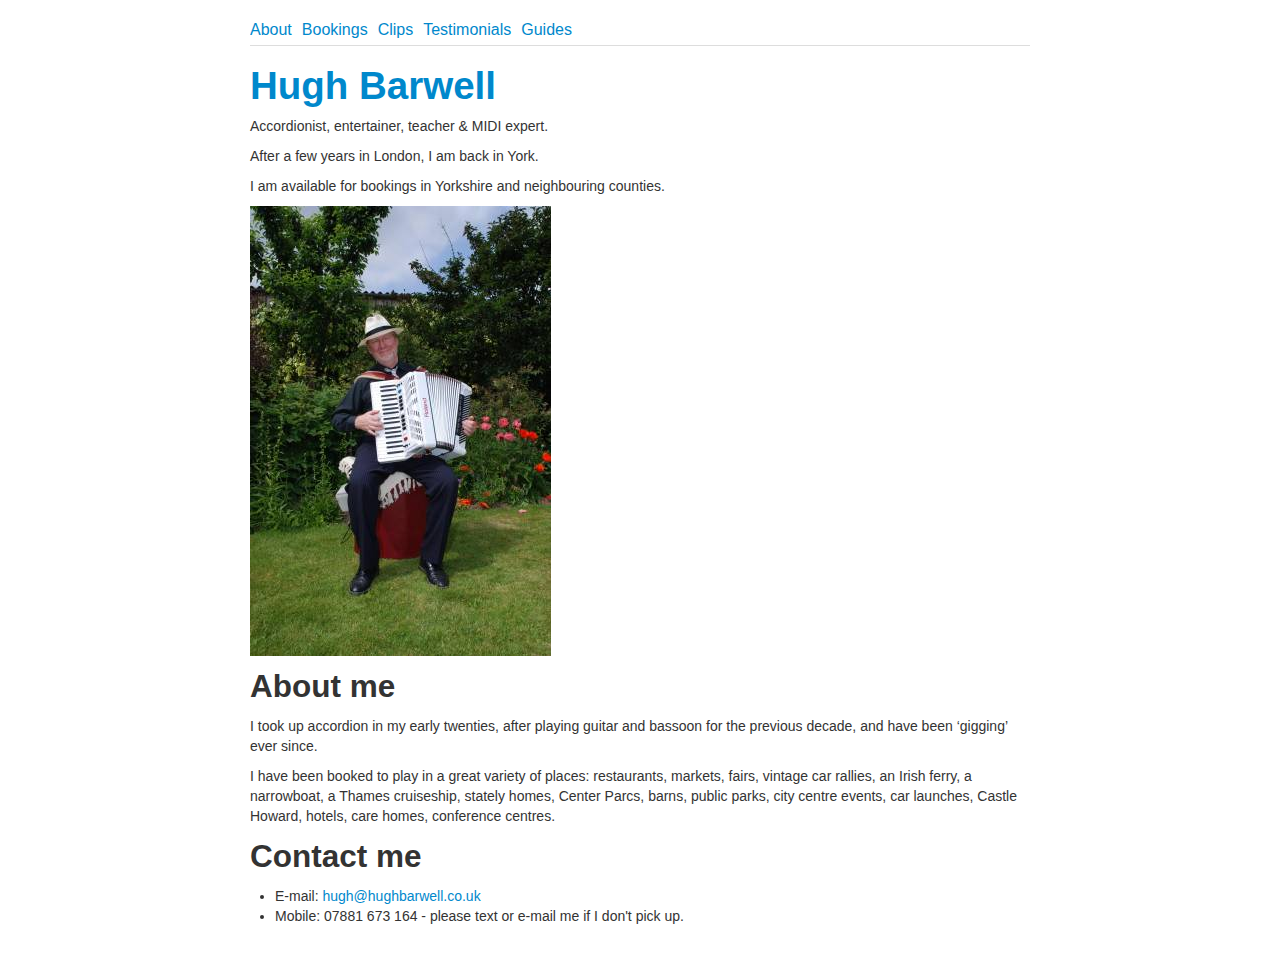
<file: index.html>
<!doctype html>
<html lang="en">
  <head>
    <meta charset="UTF-8" />
    <meta name="viewport" content="width=device-width, minimum-scale=1.0, maximum-scale=1.0" />
    <meta name="description" content="A York based Accordionist, entertainer, teacher &amp; MIDI expert" />
    <meta name="keywords" content="accordion, accordionist, london, barndance, barn, dance, ceilidh, musette, french, scottish, italian, wedding, weddings, live, music, midi, ra-90, ra-800, orla, xm600, xm800, accordeon, accordeeon, acordion, acordeon, accordean, acordean, squeeze, box, piano" />

    <title>An Accordion player and entertainer, based in York</title>

    <link rel="stylesheet" href="/css/bootstrap.css" />
    <link rel="stylesheet" href="/css/global.css" />

    <link rel="shortcut icon" href="/icon.png" />
    <link rel="apple-touch-icon-precomposed" href="/icon.png" />
  </head>
  <body>

    <header>
      <nav>
        <ul>
          <li><a href="/" title="About Hugh Barwell, an Accordionist">About</a></li>
          <li><a href="/bookings.html" title="Book me for a gig">Bookings</a></li>
          <li><a href="/clips.html" title="Sound clips of me playing the accordion">Clips</a></li>
          <li><a href="/testimonials.html" title="Testimonials for my gigs">Testimonials</a></li>
          <li><a href="/guides.html" title="MIDI Guides for accordionists">Guides</a></li>
        </ul>
      </nav>

      <h1><a href="/" title="About Hugh Barwell, an Accordionist">Hugh Barwell</a></h1>
      <p>Accordionist, entertainer, teacher &amp; MIDI expert.</p>
      <p>After a few years in London, I am back in York.</p>
      <p>I am available for bookings in Yorkshire and neighbouring counties.</p>
    </header>

    <section>
      <img class="photo" src="/stat/hugh-barwell-accordion_450.jpg" alt="Hugh Barwell with accordion" />
      <h2>About me</h2>
      <p>I took up accordion in my early twenties, after playing guitar and bassoon for the previous decade, and have been &lsquo;gigging&rsquo; ever since.</p>
      <p>I have been booked to play in a great variety of places: restaurants, markets, fairs, vintage car rallies, an Irish ferry, a narrowboat, a Thames cruiseship, stately homes, Center Parcs, barns, public parks, city centre events, car launches, Castle Howard, hotels, care homes, conference centres.</p>

      <h2>Contact me</h2>
      <ul>
        <li>E-mail: <a href="mailto:hugh@hughbarwell.co.uk" title="E-mail Hugh Barwell">hugh@hughbarwell.co.uk</a></li>
        <li>Mobile: 07881 673 164 - please text or e-mail me if I don't pick up.</li>
      </ul>
    </section>

  </body>
</html>
</file>
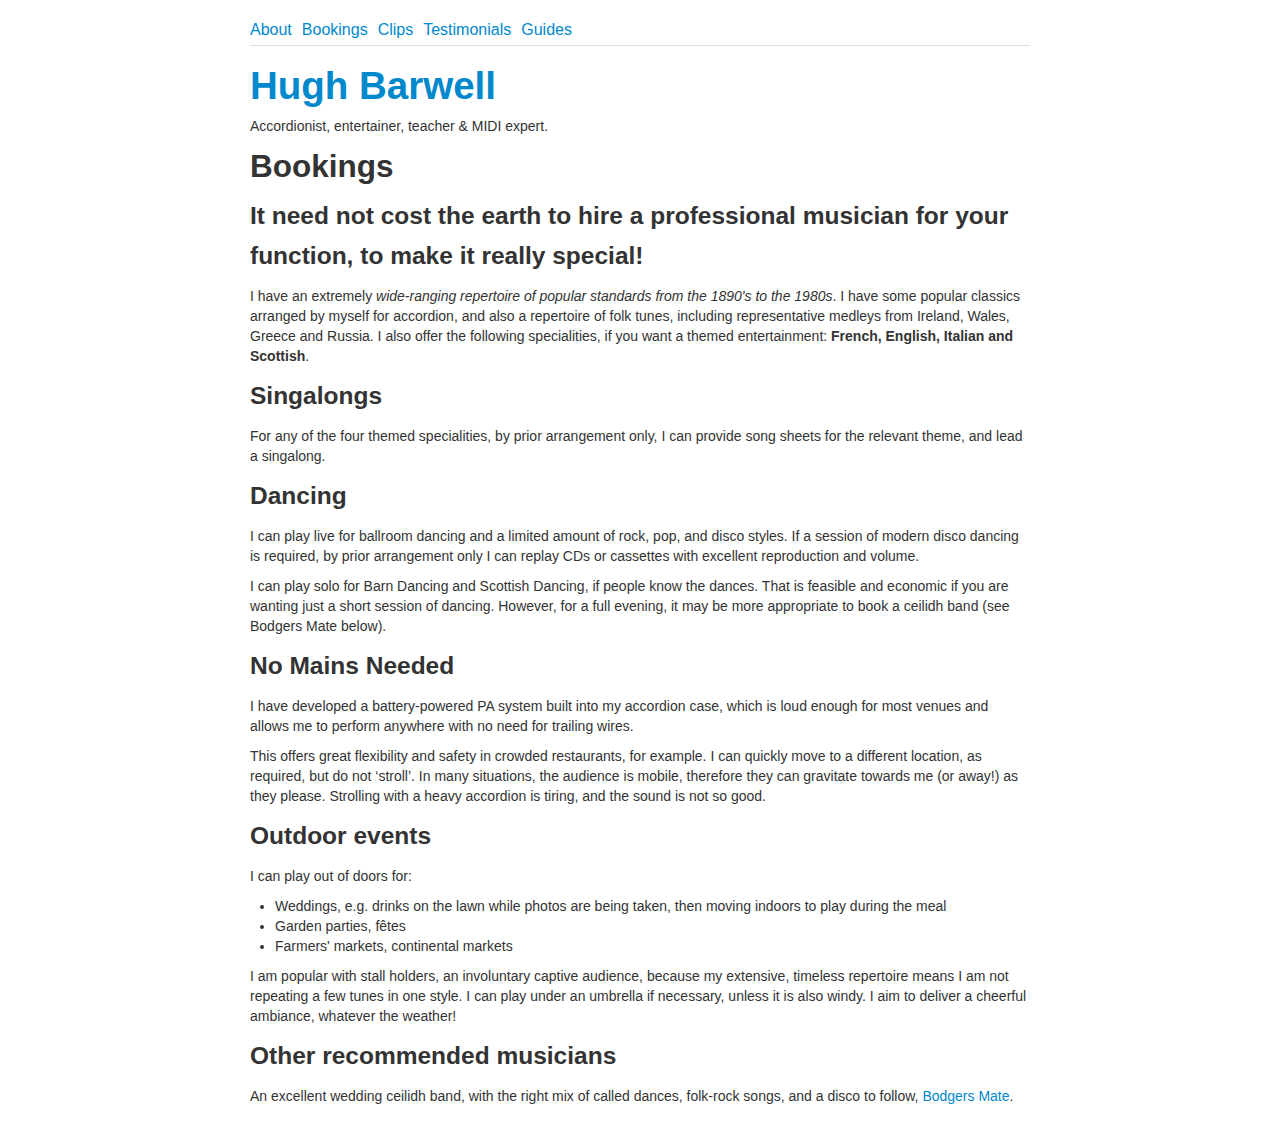
<file: bookings.html>
<!doctype html>
<html lang="en">
  <head>
    <meta charset="UTF-8" />
    <meta name="viewport" content="width=device-width, minimum-scale=1.0, maximum-scale=1.0" />
    <meta name="description" content="A London based Accordionist, entertainer, teacher &amp; MIDI expert" />
    <meta name="keywords" content="accordion, accordionist, london, barndance, barn, dance, ceilidh, musette, french, scottish, italian, wedding, weddings, live, music, midi, ra-90, ra-800, orla, xm600, xm800, accordeon, accordeeon, acordion, acordeon, accordean, acordean, squeeze, box, piano" />

    <title>An Accordion player and entertainer, based in London</title>

    <link rel="stylesheet" href="/css/bootstrap.css" />
    <link rel="stylesheet" href="/css/global.css" />

    <link rel="shortcut icon" href="/icon.png" />
    <link rel="apple-touch-icon-precomposed" href="/icon.png" />
  </head>
  <body>

    <header>
      <nav>
        <ul>
          <li><a href="/" title="About Hugh Barwell, an Accordionist">About</a></li>
          <li><a href="/bookings.html" title="Book me for a gig">Bookings</a></li>
          <li><a href="/clips.html" title="Sound clips of me playing the accordion">Clips</a></li>
          <li><a href="/testimonials.html" title="Testimonials for my gigs">Testimonials</a></li>
          <li><a href="/guides.html" title="MIDI Guides for accordionists">Guides</a></li>
        </ul>
      </nav>

      <h1><a href="/" title="About Hugh Barwell, an Accordionist">Hugh Barwell</a></h1>
      <p>Accordionist, entertainer, teacher &amp; MIDI expert.</p>
    </header>

    <section>
      <h2>Bookings</h2>
      <h3>It need not cost the earth to hire a professional musician for your function, to make it really special!</h3>
      <p>I have an extremely  <em>wide-ranging repertoire of popular standards from the 1890's to the 1980s</em>. I have some popular classics arranged by myself for accordion, and also a repertoire of folk tunes, including representative medleys from Ireland, Wales, Greece and Russia. I also offer the following specialities, if you want a themed entertainment: <strong>French, English, Italian and Scottish</strong>.</p>

      <h3>Singalongs</h3>
      <p>For any of the four themed  specialities, by prior arrangement only, I can provide song sheets for the relevant theme, and lead a singalong.</p>

      <h3>Dancing</h3>
      <p>I can play live for ballroom dancing and a limited amount of rock, pop, and disco styles.  If a session of modern disco dancing is required, by prior arrangement only I can replay CDs or cassettes with excellent reproduction and volume.</p>
      <p>I can play solo for Barn Dancing and Scottish Dancing, if people know the dances.  That is feasible and economic if you are wanting just a short session of dancing. However, for a full evening, it may be more appropriate to book a ceilidh band (see Bodgers Mate below).</p>

      <h3>No Mains Needed</h3>
      <p>I have developed a battery-powered PA system built into my accordion case, which is loud enough for most venues and allows me to perform anywhere with no need for trailing wires.</p>
      <p>This offers great flexibility and safety in crowded restaurants, for example. I can quickly move to a different location, as required, but do not &lsquo;stroll&rsquo;. In many situations, the audience is mobile, therefore they can gravitate towards me (or away!) as they please. Strolling with a heavy accordion is tiring, and the sound is not so good.</p>

      <h3>Outdoor events</h3>
      <p>I can play out of doors for:</p>
      <ul>
        <li>Weddings, e.g. drinks on the lawn while photos are being taken, then moving indoors to play during the meal</li>
        <li>Garden parties, f&ecirc;tes</li>
        <li>Farmers' markets, continental markets</li>
      </ul>

      <p>I am popular with stall holders, an involuntary captive audience, because my extensive, timeless repertoire means I am not repeating a few tunes in one style. I can play under an umbrella if necessary, unless it is also windy. I aim to deliver a cheerful ambiance, whatever the weather!</p>

      <h3>Other recommended musicians</h3>
      <p>An excellent wedding ceilidh band, with the right mix of called dances, folk-rock songs, and a disco to follow, <a href="http://www.bodgersmate.co.uk/" title="Bodgers Mate" rel="external">Bodgers Mate</a>.</p>

    </section>

  </body>
</html>
</file>
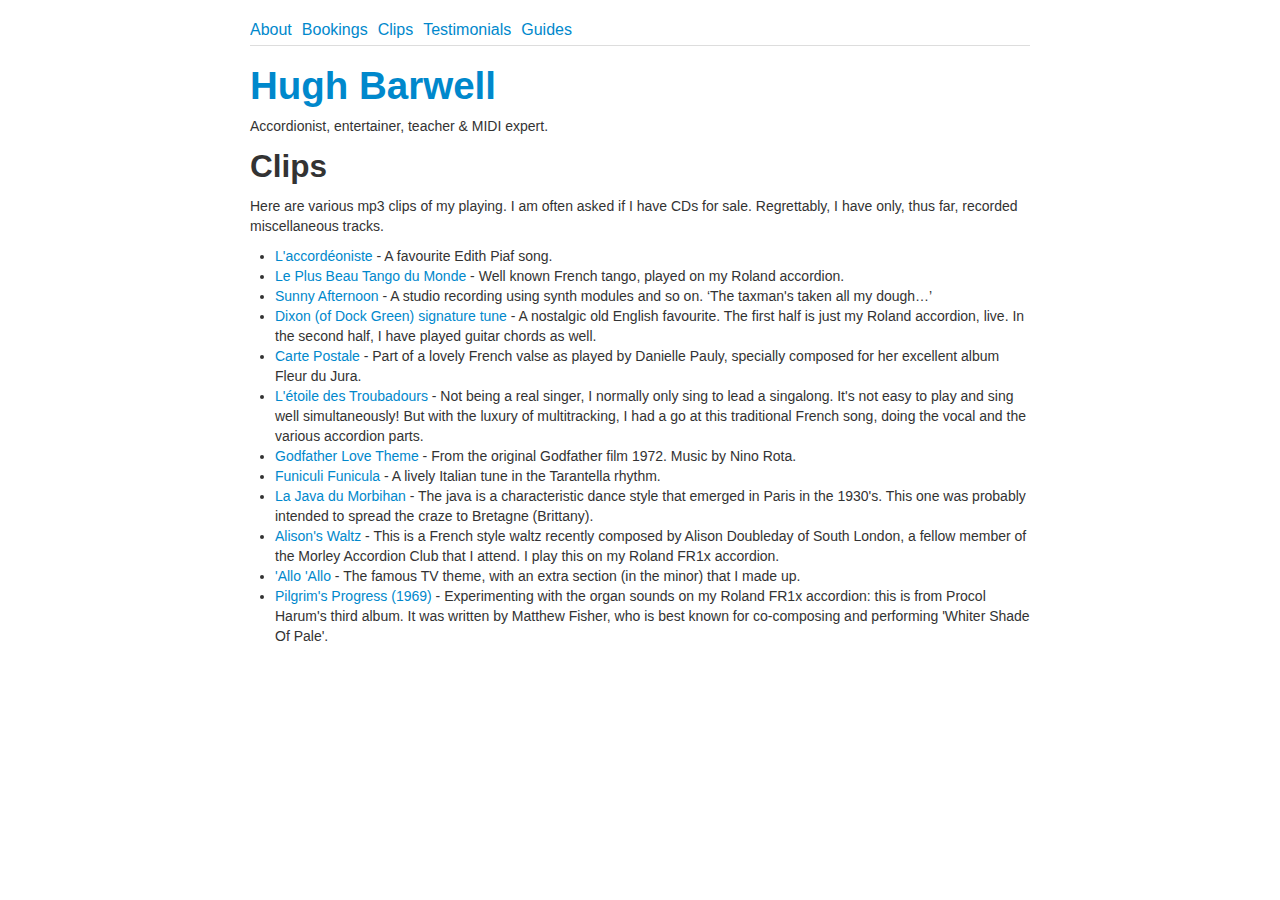
<file: clips.html>
<!doctype html>
<html lang="en">
  <head>
    <meta charset="UTF-8" />
    <meta name="viewport" content="width=device-width, minimum-scale=1.0, maximum-scale=1.0" />
    <meta name="description" content="A London based Accordionist, entertainer, teacher &amp; MIDI expert" />
    <meta name="keywords" content="accordion, accordionist, london, barndance, barn, dance, ceilidh, musette, french, scottish, italian, wedding, weddings, live, music, midi, ra-90, ra-800, orla, xm600, xm800, accordeon, accordeeon, acordion, acordeon, accordean, acordean, squeeze, box, piano" />

    <title>An Accordion player and entertainer, based in London</title>

    <link rel="stylesheet" href="/css/bootstrap.css" />
    <link rel="stylesheet" href="/css/global.css" />

    <link rel="shortcut icon" href="/icon.png" />
    <link rel="apple-touch-icon-precomposed" href="/icon.png" />
  </head>
  <body>

    <header>
      <nav>
        <ul>
          <li><a href="/" title="About Hugh Barwell, an Accordionist">About</a></li>
          <li><a href="/bookings.html" title="Book me for a gig">Bookings</a></li>
          <li><a href="/clips.html" title="Sound clips of me playing the accordion">Clips</a></li>
          <li><a href="/testimonials.html" title="Testimonials for my gigs">Testimonials</a></li>
          <li><a href="/guides.html" title="MIDI Guides for accordionists">Guides</a></li>
        </ul>
      </nav>

      <h1><a href="/" title="About Hugh Barwell, an Accordionist">Hugh Barwell</a></h1>
      <p>Accordionist, entertainer, teacher &amp; MIDI expert.</p>
    </header>

    <section>
      <h2>Clips</h2>

      <p>Here are various mp3 clips of my playing. I am often asked if I have CDs for sale. Regrettably, I have only, thus far, recorded miscellaneous tracks.</p>

      <ul>
        <li><a href="/mp3/laccordeoniste.mp3" title="L'accord&eacute;oniste mp3 recording played by Hugh Barwell">L'accord&eacute;oniste</a> - A favourite Edith Piaf song.</li>
        <li><a href="/mp3/le-plus-beau-tango-du-monde.mp3" title="Le Plus Beau Tango du Monde mp3 recording played by Hugh Barwell">Le Plus Beau Tango du Monde</a> - Well known French tango, played on my Roland accordion.</li>
        <li><a href="/mp3/sunny-afternoon.mp3" title="Sunny Afternoon mp3 recording played by Hugh Barwell">Sunny Afternoon</a> - A studio recording using synth modules and so on. &lsquo;The taxman's taken all my dough&hellip;&rsquo;</li>
        <li><a href="/mp3/dixon.mp3" title="Dixon (of Dock Green) signature tune mp3 recording played by Hugh Barwell">Dixon (of Dock Green) signature tune</a> - A nostalgic old English favourite. The first half is just my Roland accordion, live. In the second half, I have played guitar chords as well.</li>
        <li><a href="/mp3/carte-postale.mp3" title="Carte Postale mp3 recording played by Hugh Barwell">Carte Postale</a> - Part of a lovely French valse as played by Danielle Pauly, specially composed for her excellent album Fleur du Jura.</li>
        <li><a href="/mp3/letoile-des-troubadours.mp3" title="L'&eacute;toile des Troubadours mp3 recording played by Hugh Barwell">L'&eacute;toile des Troubadours</a> - Not being a real singer, I normally only sing to lead a singalong. It's not easy to play and sing well simultaneously! But with the luxury of multitracking, I had a go at this traditional French song, doing the vocal and the various accordion parts.</li>
        <li><a href="/mp3/godfather-love-theme.mp3" title="Godfather Love Theme mp3 recording played by Hugh Barwell">Godfather Love Theme</a> - From the original Godfather film 1972. Music by Nino Rota.</li>
        <li><a href="/mp3/funiculi-funicula.mp3" title="Funiculi Funicula mp3 recording played by Hugh Barwell">Funiculi Funicula</a> - A lively Italian tune in the Tarantella rhythm.</li>
        <li><a href="/mp3/la-java-du-morbihan.mp3" title="La Java du Morbiha mp3 recording played by Hugh Barwell">La Java du Morbihan</a> - The java is a characteristic dance style that emerged in Paris in the 1930's. This one was probably intended to spread the craze to Bretagne (Brittany).</li>
        <li><a href="/mp3/Alison's_Waltz.mp3" title="Alison's Waltz mp3 recording played by Hugh Barwell">Alison's Waltz</a> - This is a French style waltz recently composed by Alison Doubleday of South London, a fellow member of the Morley Accordion Club that I attend. I play this on my Roland FR1x accordion.</li>
        <li><a href="/mp3/Allo_Allo.mp3" title="'Allo 'Allo mp3 recording played by Hugh Barwell">'Allo 'Allo</a> - The famous TV theme, with an extra section (in the minor) that I made up.</li>
        <li><a href="/mp3/Pilgrims_Progress.mp3" title="Pilgrim's Progress mp3 recording played by Hugh Barwell">Pilgrim's Progress (1969)</a> - Experimenting with the organ sounds on my Roland FR1x accordion: this is from Procol Harum's third album. It was written by Matthew Fisher, who is best known for co-composing and performing 'Whiter Shade Of Pale'.</li>
      </ul>
    </section>

  </body>
</html>
</file>
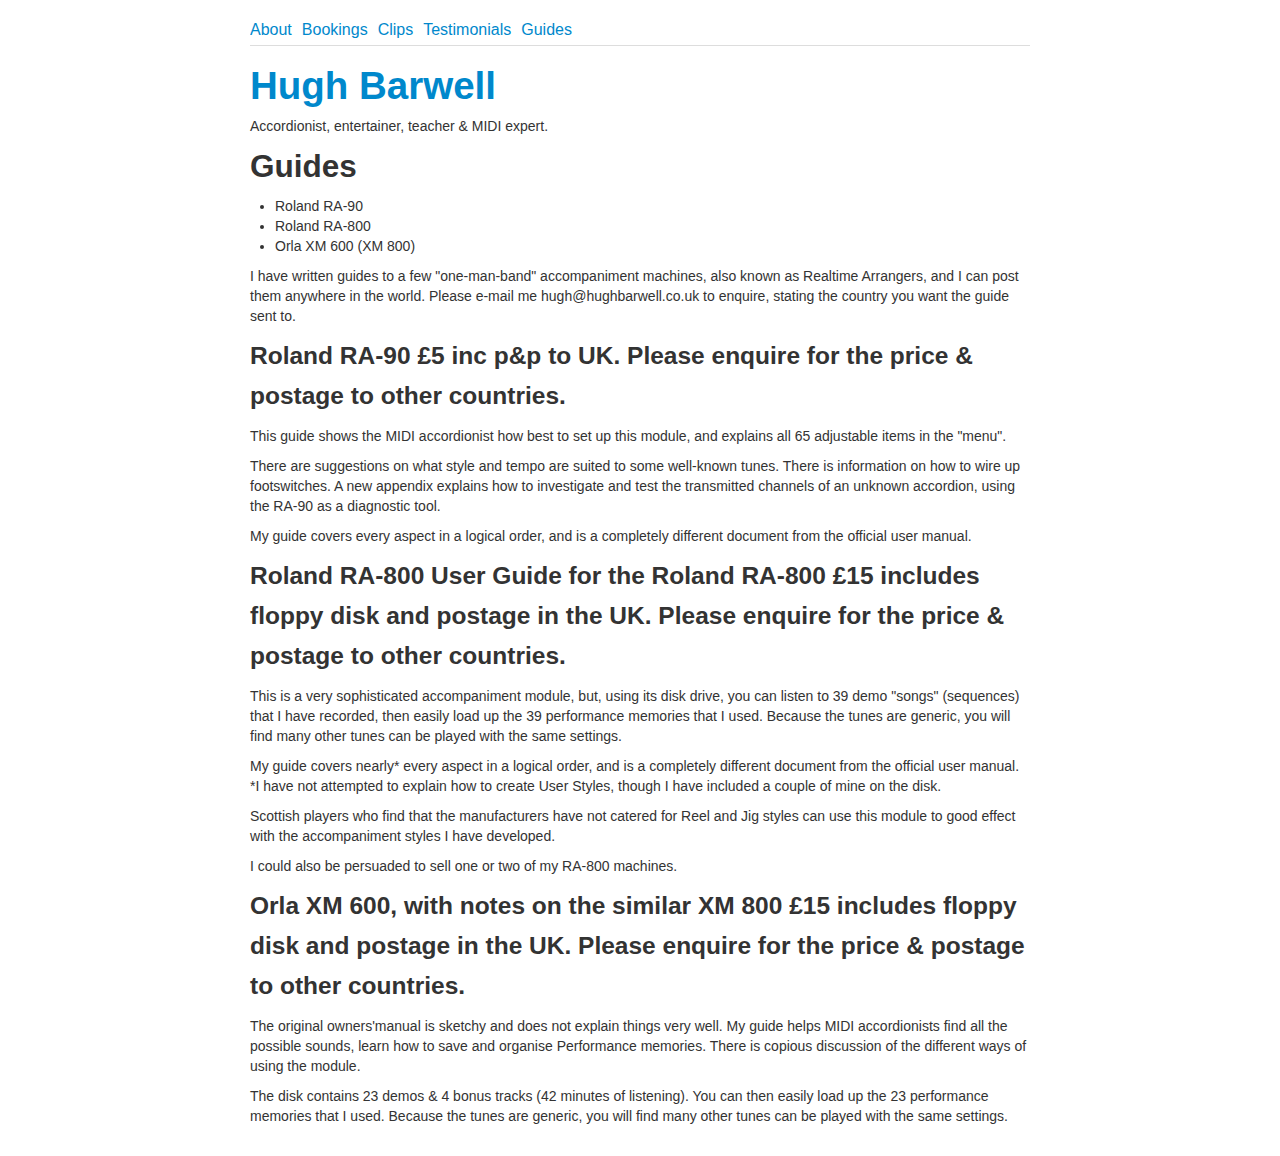
<file: guides.html>
<!doctype html>
<html lang="en">
  <head>
    <meta charset="UTF-8" />
    <meta name="viewport" content="width=device-width, minimum-scale=1.0, maximum-scale=1.0" />
    <meta name="description" content="A London based Accordionist, entertainer, teacher &amp; MIDI expert" />
    <meta name="keywords" content="accordion, accordionist, london, barndance, barn, dance, ceilidh, musette, french, scottish, italian, wedding, weddings, live, music, midi, ra-90, ra-800, orla, xm600, xm800, accordeon, accordeeon, acordion, acordeon, accordean, acordean, squeeze, box, piano" />

    <title>An Accordion player and entertainer, based in London</title>

    <link rel="stylesheet" href="/css/bootstrap.css" />
    <link rel="stylesheet" href="/css/global.css" />

    <link rel="shortcut icon" href="/icon.png" />
    <link rel="apple-touch-icon-precomposed" href="/icon.png" />
  </head>
  <body>

    <header>
      <nav>
        <ul>
          <li><a href="/" title="About Hugh Barwell, an Accordionist">About</a></li>
          <li><a href="/bookings.html" title="Book me for a gig">Bookings</a></li>
          <li><a href="/clips.html" title="Sound clips of me playing the accordion">Clips</a></li>
          <li><a href="/testimonials.html" title="Testimonials for my gigs">Testimonials</a></li>
          <li><a href="/guides.html" title="MIDI Guides for accordionists">Guides</a></li>
        </ul>
      </nav>

      <h1><a href="/" title="About Hugh Barwell, an Accordionist">Hugh Barwell</a></h1>
      <p>Accordionist, entertainer, teacher &amp; MIDI expert.</p>
    </header>

    <section>
      <h2>Guides</h2>

      <ul>
        <li>Roland RA-90</li>
        <li>Roland RA-800</li>
        <li>Orla XM 600 (XM 800)</li>
      </ul>

      <p>I have written guides to a few "one-man-band" accompaniment machines, also known as Realtime Arrangers, and I can post them anywhere in the world. Please e-mail me hugh@hughbarwell.co.uk to enquire, stating the country you want the guide sent to.</p>

      <h3>Roland RA-90 £5 inc p&p to UK. Please enquire for the price & postage to other countries.</h3>
      <p>This guide shows the MIDI accordionist how best to set up this module, and explains all 65 adjustable items in the "menu".</p>
      <p>There are suggestions on what style and tempo are suited to some well-known tunes. There is information on how to wire up footswitches. A new appendix explains how to investigate and test the transmitted channels of an unknown accordion, using the RA-90 as a diagnostic tool.</p>
      <p>My guide covers every aspect in a logical order, and is a completely different document from the official user manual.</p>

      <h3>Roland RA-800  User Guide for the Roland RA-800  £15 includes floppy disk and postage in the UK.   Please enquire for the price & postage to other countries.</h3>

      <p>This is a very sophisticated accompaniment module, but, using its disk drive, you can listen to 39 demo "songs" (sequences) that I have recorded, then easily load up the 39 performance memories that I used. Because the tunes are generic, you will find many other tunes can be played with the same settings.</p>
      <p>My guide covers nearly* every aspect in a logical order, and is a completely different document from the official user manual.  *I have not attempted to explain how to create User Styles, though I have included a couple of mine on the disk.</p>
      <p>Scottish players who find that the manufacturers have not catered for Reel and Jig styles can use this module to good effect with the accompaniment styles I have developed.</p>
      <p>I could also be persuaded to sell one or two of my RA-800 machines.</p>

      <h3>Orla XM 600,   with notes on the similar XM 800   £15 includes floppy disk and postage in the UK.     Please enquire for the price & postage to other countries.</h3>
      <p>The original owners'manual is sketchy and does not explain things very well. My guide helps MIDI accordionists find all the possible sounds, learn how to save and organise Performance memories. There is copious discussion of the different ways of using the module.</p>
      <p>The disk contains 23 demos & 4 bonus tracks  (42 minutes of listening). You can then easily load up the 23 performance memories that I used. Because the tunes are generic, you will find many other tunes can be played with the same settings.</p>
    </section>

  </body>
</html>
</file>
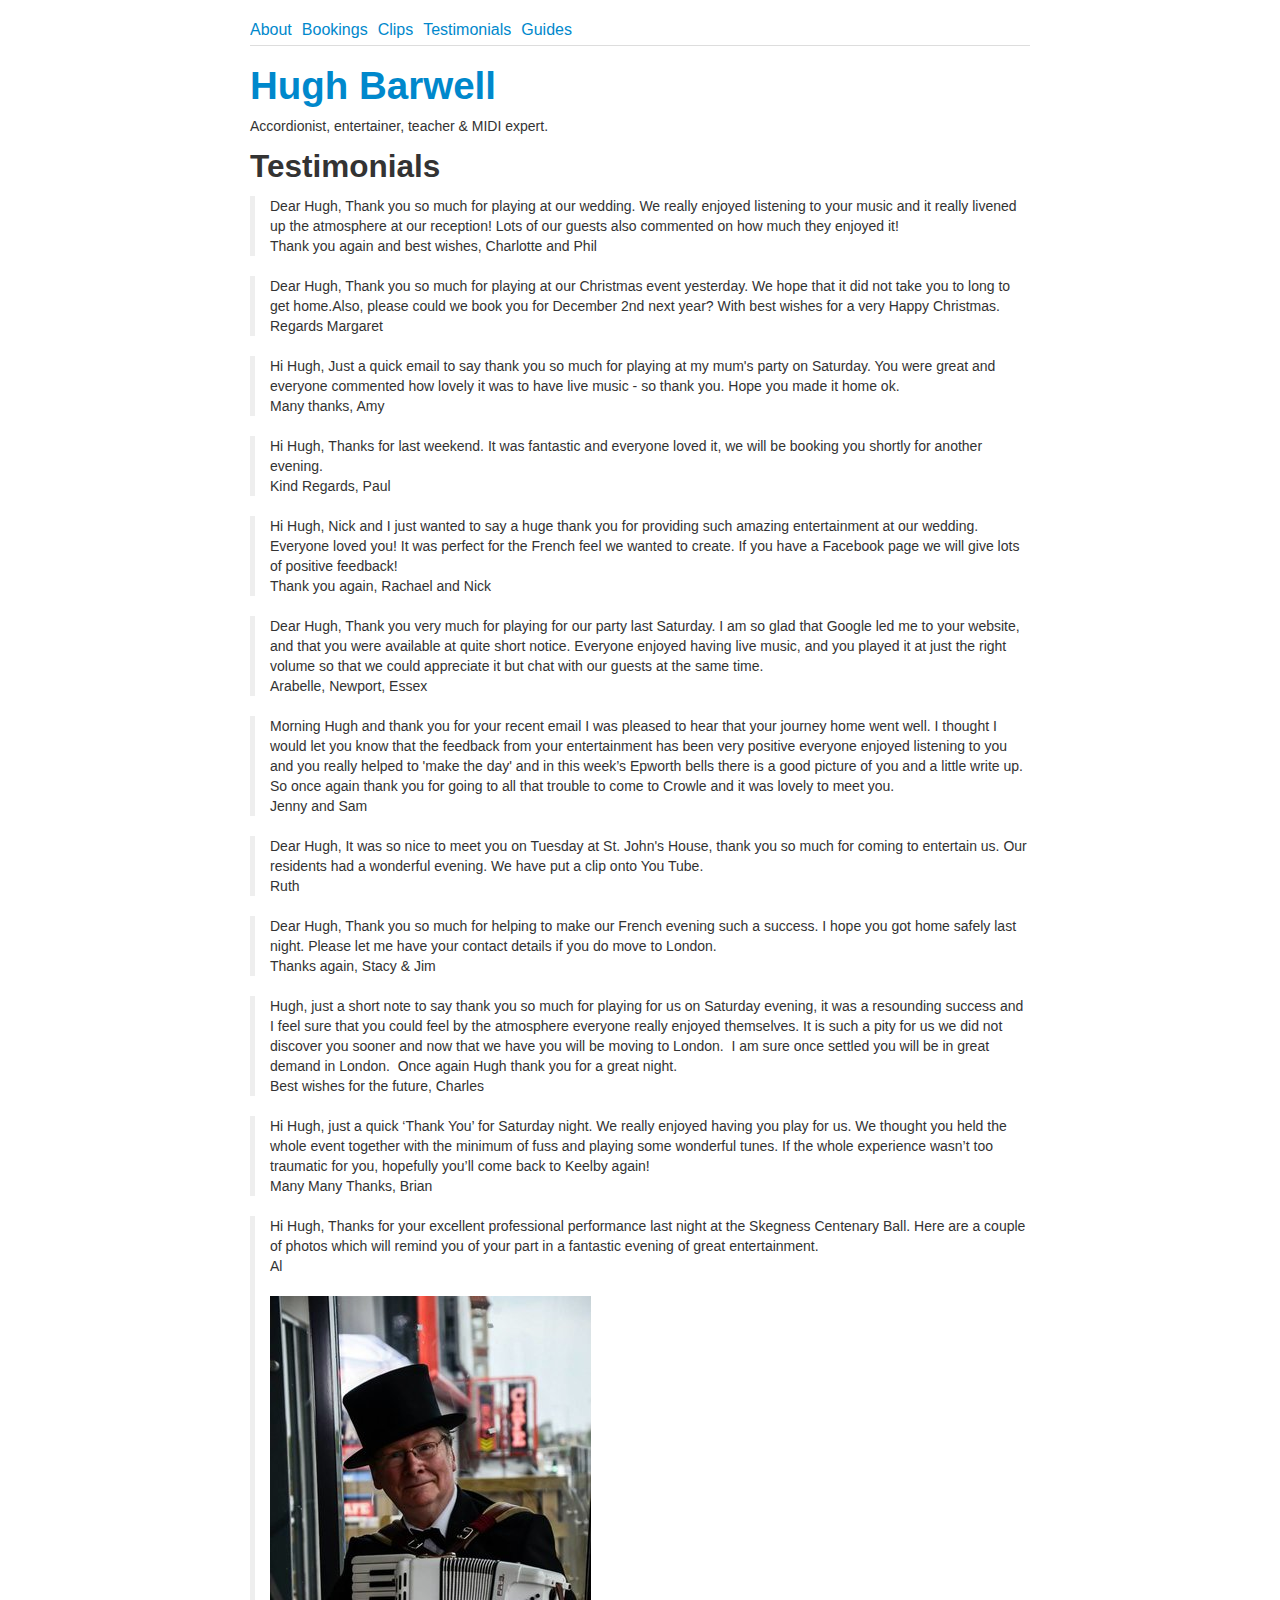
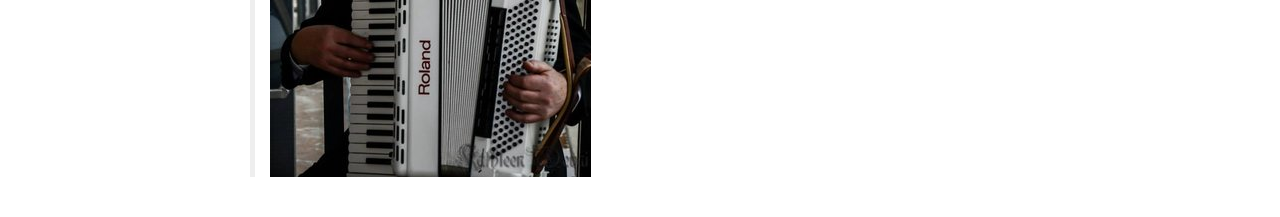
<file: testimonials.html>
<!doctype html>
<html lang="en">
  <head>
    <meta charset="UTF-8" />
    <meta name="viewport" content="width=device-width, minimum-scale=1.0, maximum-scale=1.0" />
    <meta name="description" content="A London based Accordionist, entertainer, teacher &amp; MIDI expert" />
    <meta name="keywords" content="accordion, accordionist, london, barndance, barn, dance, ceilidh, musette, french, scottish, italian, wedding, weddings, live, music, midi, ra-90, ra-800, orla, xm600, xm800, accordeon, accordeeon, acordion, acordeon, accordean, acordean, squeeze, box, piano" />

    <title>An Accordion player and entertainer, based in London</title>

    <link rel="stylesheet" href="/css/bootstrap.css" />
    <link rel="stylesheet" href="/css/global.css" />

    <link rel="shortcut icon" href="/icon.png" />
    <link rel="apple-touch-icon-precomposed" href="/icon.png" />
  </head>
  <body>

    <header>
      <nav>
        <ul>
          <li><a href="/" title="About Hugh Barwell, an Accordionist">About</a></li>
          <li><a href="/bookings.html" title="Book me for a gig">Bookings</a></li>
          <li><a href="/clips.html" title="Sound clips of me playing the accordion">Clips</a></li>
          <li><a href="/testimonials.html" title="Testimonials for my gigs">Testimonials</a></li>
          <li><a href="/guides.html" title="MIDI Guides for accordionists">Guides</a></li>
        </ul>
      </nav>

      <h1><a href="/" title="About Hugh Barwell, an Accordionist">Hugh Barwell</a></h1>
      <p>Accordionist, entertainer, teacher &amp; MIDI expert.</p>
    </header>

    <section>
      <h2>Testimonials</h2>

      <blockquote>
        Dear Hugh, Thank you so much for playing at our wedding. We really enjoyed listening to your music and it really livened up the atmosphere at our reception! Lots of our guests also commented on how much they enjoyed it!<br />
        Thank you again and best wishes, Charlotte and Phil
      </blockquote>

      <blockquote>
        Dear Hugh, Thank you so much for playing at our Christmas event yesterday. We hope that it did not take you to long to get home.Also, please could we book you for December 2nd next year? With best wishes for a very Happy Christmas.<br />
        Regards Margaret
      </blockquote>

      <blockquote>
        Hi Hugh, Just a quick email to say thank you so much for playing at my mum's party on Saturday. You were great and everyone commented how lovely it was to have live music - so thank you. Hope you made it home ok.<br />
        Many thanks, Amy
      </blockquote>

      <blockquote>
        Hi Hugh, Thanks for last weekend. It was fantastic and everyone loved it, we will be booking you shortly for another evening.<br />
        Kind Regards, Paul
      </blockquote>

      <blockquote>
        Hi Hugh, Nick and I just wanted to say a huge thank you for providing such amazing entertainment at our wedding. Everyone loved you! It was perfect for the French feel we wanted to create. If you have a Facebook page we will give lots of positive feedback!<br />
        Thank you again, Rachael and Nick
      </blockquote>

      <blockquote>
        Dear Hugh, Thank you very much for playing for our party last Saturday. I am so glad that Google led me to your website, and that you were available at quite short notice. Everyone enjoyed having live music, and you played it at just the right volume so that we could appreciate it but chat with our guests at the same time.<br />
        Arabelle, Newport, Essex
      </blockquote>

      <blockquote>
        Morning Hugh and thank you for your recent email I was pleased to hear that your journey home went well. I thought I would let you know that the feedback from your entertainment has been very positive everyone enjoyed listening to you and you really helped to 'make the day' and in this week’s Epworth bells there is a good picture of you and a little write up. So once again thank you for going to all that trouble to come to Crowle and it was lovely to meet you.<br />
        Jenny and Sam
      </blockquote>

      <blockquote>
        Dear Hugh, It was so nice to meet you on Tuesday at St. John's House, thank you so much for coming to entertain us. Our residents had a wonderful evening. We have put a clip onto You Tube. <br />
        Ruth
      </blockquote>

      <blockquote>
        Dear Hugh, Thank you so much for helping to make our French evening such a success. I hope you got home safely last night. Please let me have your contact details if you do move to London.<br />
        Thanks again, Stacy &amp; Jim
      </blockquote>

      <blockquote>
        Hugh, just a short note to say thank you so much for playing for us on Saturday evening, it was a resounding success and I feel sure that you could feel by the atmosphere everyone really enjoyed themselves. It is such a pity for us we did not discover you sooner and now that we have you will be moving to London.  I am sure once settled you will be in great demand in London. 
      Once again Hugh thank you for a great night.<br />
        Best wishes for the future, Charles
      </blockquote>


      <blockquote>
        Hi Hugh, just a quick ‘Thank You’ for Saturday night. We really enjoyed having you play for us. We thought you held the whole event together with the minimum of fuss and playing some wonderful tunes. If the whole experience wasn’t too traumatic for you, hopefully you’ll come back to Keelby again!<br />
        Many Many Thanks, Brian
      </blockquote>


      <blockquote>
        Hi Hugh, Thanks for your excellent professional performance last night at the Skegness Centenary Ball. Here are a couple of photos which will remind you of your part in a fantastic evening of great entertainment.<br />
        Al<br /><br />
        <img class="photo" src="/stat/hugh_skeg2.jpg" alt="Hugh Barwell with accordion at Skegness" />
      </blockquote>

    </section>

  </body>
</html>
</file>
<file: css/global.css>
body {
  display: block;
  padding: 20px;
  margin: 0 auto;
  max-width: 780px;
}

nav ul {
  list-style: none;
  overflow: hidden;
  margin: 0 0 20px 0;
  padding-bottom: 5px;
  border-bottom: 1px solid #ddd;
}

nav ul li {
  display: block;
  float: left;
  margin-right: 10px;
  font-size: 16px;
}

h1 {
  clear: left;
}
</file>
